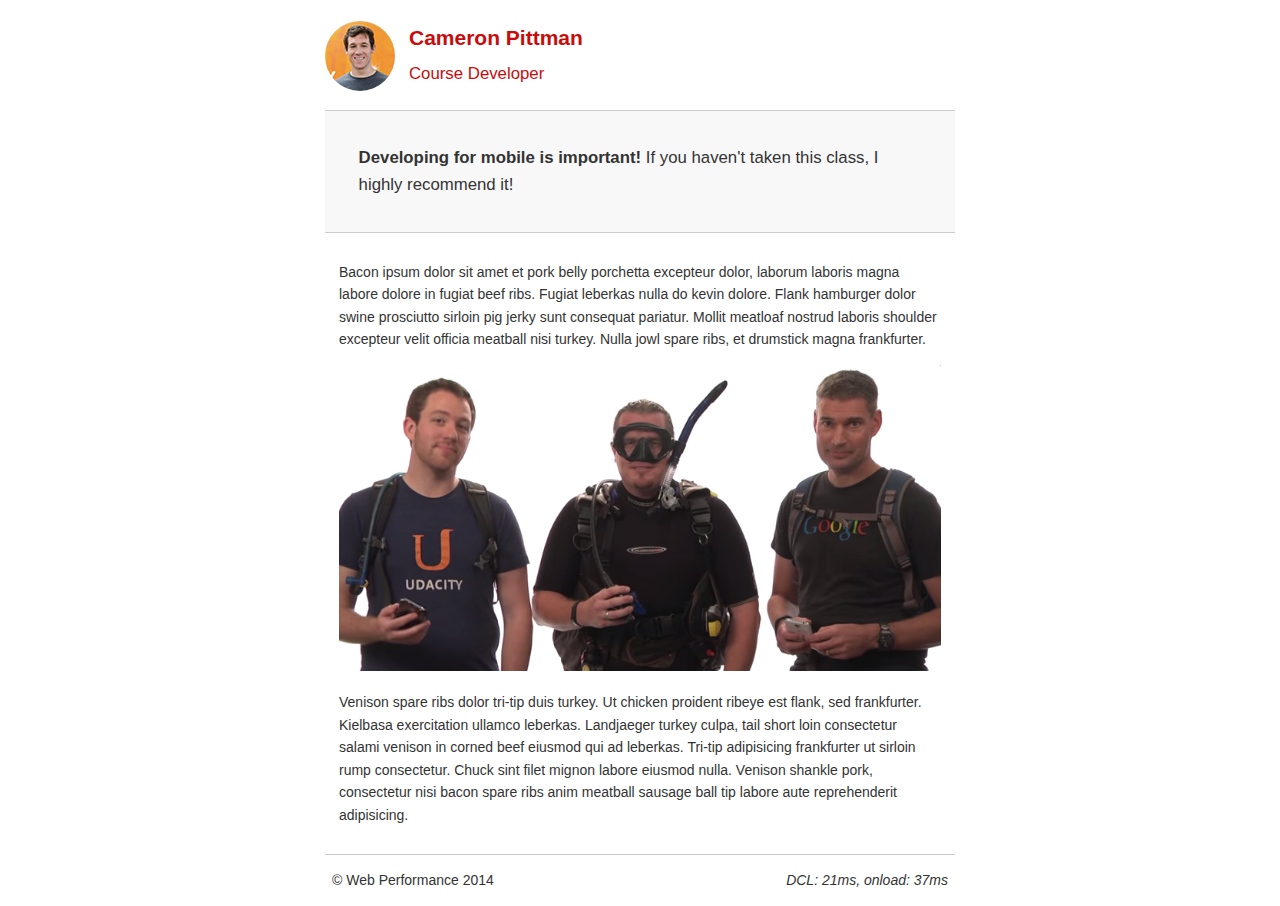
<file: project-mobile.html>
<!DOCTYPE html>
<html lang="en">
  <head>
    <meta charset="utf-8">
    <meta name="viewport" content="width=device-width, initial-scale=1">
    <meta name="description" content=" FILL ME IN ">
    <meta name="author" content=" FILL ME IN ">
    <title>Cameron Pitman: Portfolio</title>

    <!-- Hmm, what is the impact of web fonts on speed? Measure it... -->
    <!-- <link href="//fonts.googleapis.com/css?family=Open+Sans:400,700" rel="stylesheet"> -->

    <link href="css/style.css" rel="stylesheet">
    <link href="css/print.css" rel="stylesheet">

    <script>
      (function(w,g){w['GoogleAnalyticsObject']=g;
      w[g]=w[g]||function(){(w[g].q=w[g].q||[]).push(arguments)};w[g].l=1*new Date();})(window,'ga');

      // TODO: replace with your Google Analytics profile ID.
      ga('create', 'UA-XXXX-Y');
      ga('send', 'pageview');
    </script>
    <script src="http://www.google-analytics.com/analytics.js"></script>
    <script async src="js/perfmatters.js"></script>
  </head>

  <body>
    <header>
      <a href="/"><img src="img/profilepic.jpg"></a>
      <p>Cameron Pittman<br><span>Course Developer</span></p>
    </header>

    <div class="container">
      <div class="hero">
        <strong>Developing for mobile is important!</strong> If you haven't taken this class, I highly recommend it!
      </div>

      <div class="content">
        
        <p>Bacon ipsum dolor sit amet et pork belly porchetta excepteur dolor, laborum laboris magna labore dolore in fugiat beef ribs. Fugiat leberkas nulla do kevin dolore. Flank hamburger dolor swine prosciutto sirloin pig jerky sunt consequat pariatur. Mollit meatloaf nostrud laboris shoulder excepteur velit officia meatball nisi turkey. Nulla jowl spare ribs, et drumstick magna frankfurter.</p>

        <img src="img/mobilewebdev.jpg">

        <p>Venison spare ribs dolor tri-tip duis turkey. Ut chicken proident ribeye est flank, sed frankfurter. Kielbasa exercitation ullamco leberkas. Landjaeger turkey culpa, tail short loin consectetur salami venison in corned beef eiusmod qui ad leberkas. Tri-tip adipisicing frankfurter ut sirloin rump consectetur. Chuck sint filet mignon labore eiusmod nulla. Venison shankle pork, consectetur nisi bacon spare ribs anim meatball sausage ball tip labore aute reprehenderit adipisicing.</p>

    </div>

    <footer>
      <p>&copy; Web Performance 2014 <span id="crp-stats"></span></p>
    </footer>
  </body>
</html>
</file>
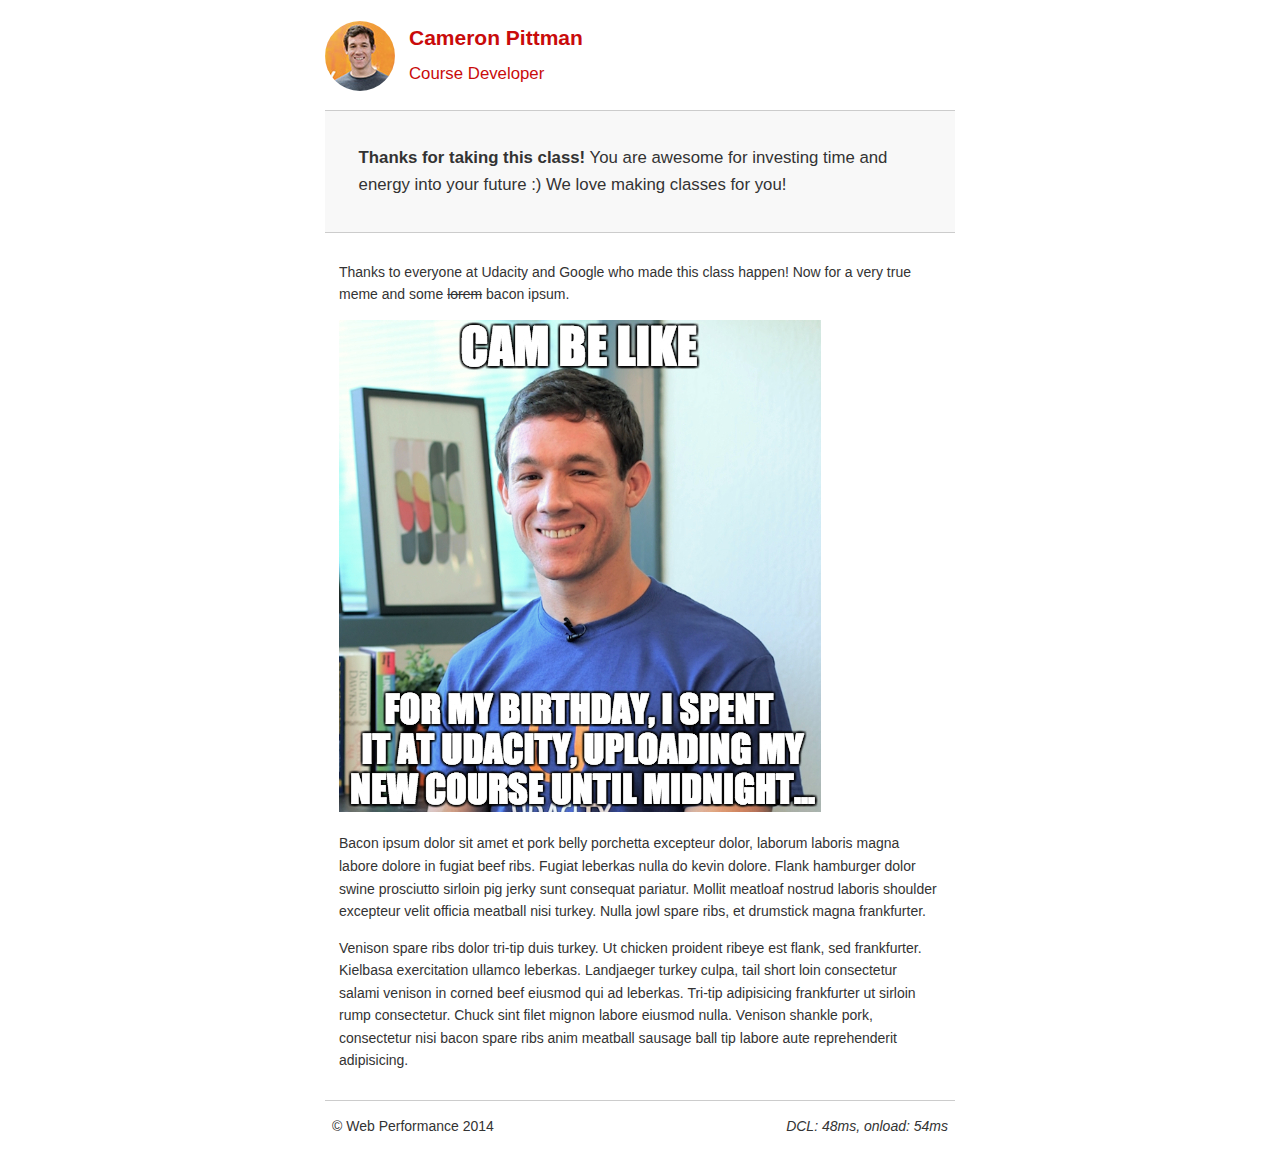
<file: project-webperf.html>
<!DOCTYPE html>
<html lang="en">
  <head>
    <meta charset="utf-8">
    <meta name="viewport" content="width=device-width, initial-scale=1">
    <meta name="description" content=" FILL ME IN ">
    <meta name="author" content=" FILL ME IN ">
    <title>Cameron Pitman: Portfolio</title>

    <!-- Hmm, what is the impact of web fonts on speed? Measure it... -->
    <!-- <link href="//fonts.googleapis.com/css?family=Open+Sans:400,700" rel="stylesheet"> -->

    <link href="css/style.css" rel="stylesheet">
    <link href="css/print.css" rel="stylesheet">

    <script>
      (function(w,g){w['GoogleAnalyticsObject']=g;
      w[g]=w[g]||function(){(w[g].q=w[g].q||[]).push(arguments)};w[g].l=1*new Date();})(window,'ga');

      // TODO: replace with your Google Analytics profile ID.
      ga('create', 'UA-XXXX-Y');
      ga('send', 'pageview');
    </script>
    <script src="http://www.google-analytics.com/analytics.js"></script>
    <script async src="js/perfmatters.js"></script>
  </head>

  <body>
    <header>
      <a href="/"><img src="img/profilepic.jpg"></a>
      <p>Cameron Pittman<br><span>Course Developer</span></p>
    </header>

    <div class="container">
      <div class="hero">
        <strong>Thanks for taking this class!</strong> You are awesome for investing time and energy into your future :) We love making classes for you!
      </div>

      <div class="content">
        
        <p>Thanks to everyone at Udacity and Google who made this class happen! Now for a very true meme and some <strike>lorem</strike> bacon ipsum.</p>

        <img src="img/cam_be_like.jpg">

        <p>Bacon ipsum dolor sit amet et pork belly porchetta excepteur dolor, laborum laboris magna labore dolore in fugiat beef ribs. Fugiat leberkas nulla do kevin dolore. Flank hamburger dolor swine prosciutto sirloin pig jerky sunt consequat pariatur. Mollit meatloaf nostrud laboris shoulder excepteur velit officia meatball nisi turkey. Nulla jowl spare ribs, et drumstick magna frankfurter.</p>

        <p>Venison spare ribs dolor tri-tip duis turkey. Ut chicken proident ribeye est flank, sed frankfurter. Kielbasa exercitation ullamco leberkas. Landjaeger turkey culpa, tail short loin consectetur salami venison in corned beef eiusmod qui ad leberkas. Tri-tip adipisicing frankfurter ut sirloin rump consectetur. Chuck sint filet mignon labore eiusmod nulla. Venison shankle pork, consectetur nisi bacon spare ribs anim meatball sausage ball tip labore aute reprehenderit adipisicing.</p>

    </div>

    <footer>
      <p>&copy; Web Performance 2014 <span id="crp-stats"></span></p>
    </footer>
  </body>
</html>
</file>
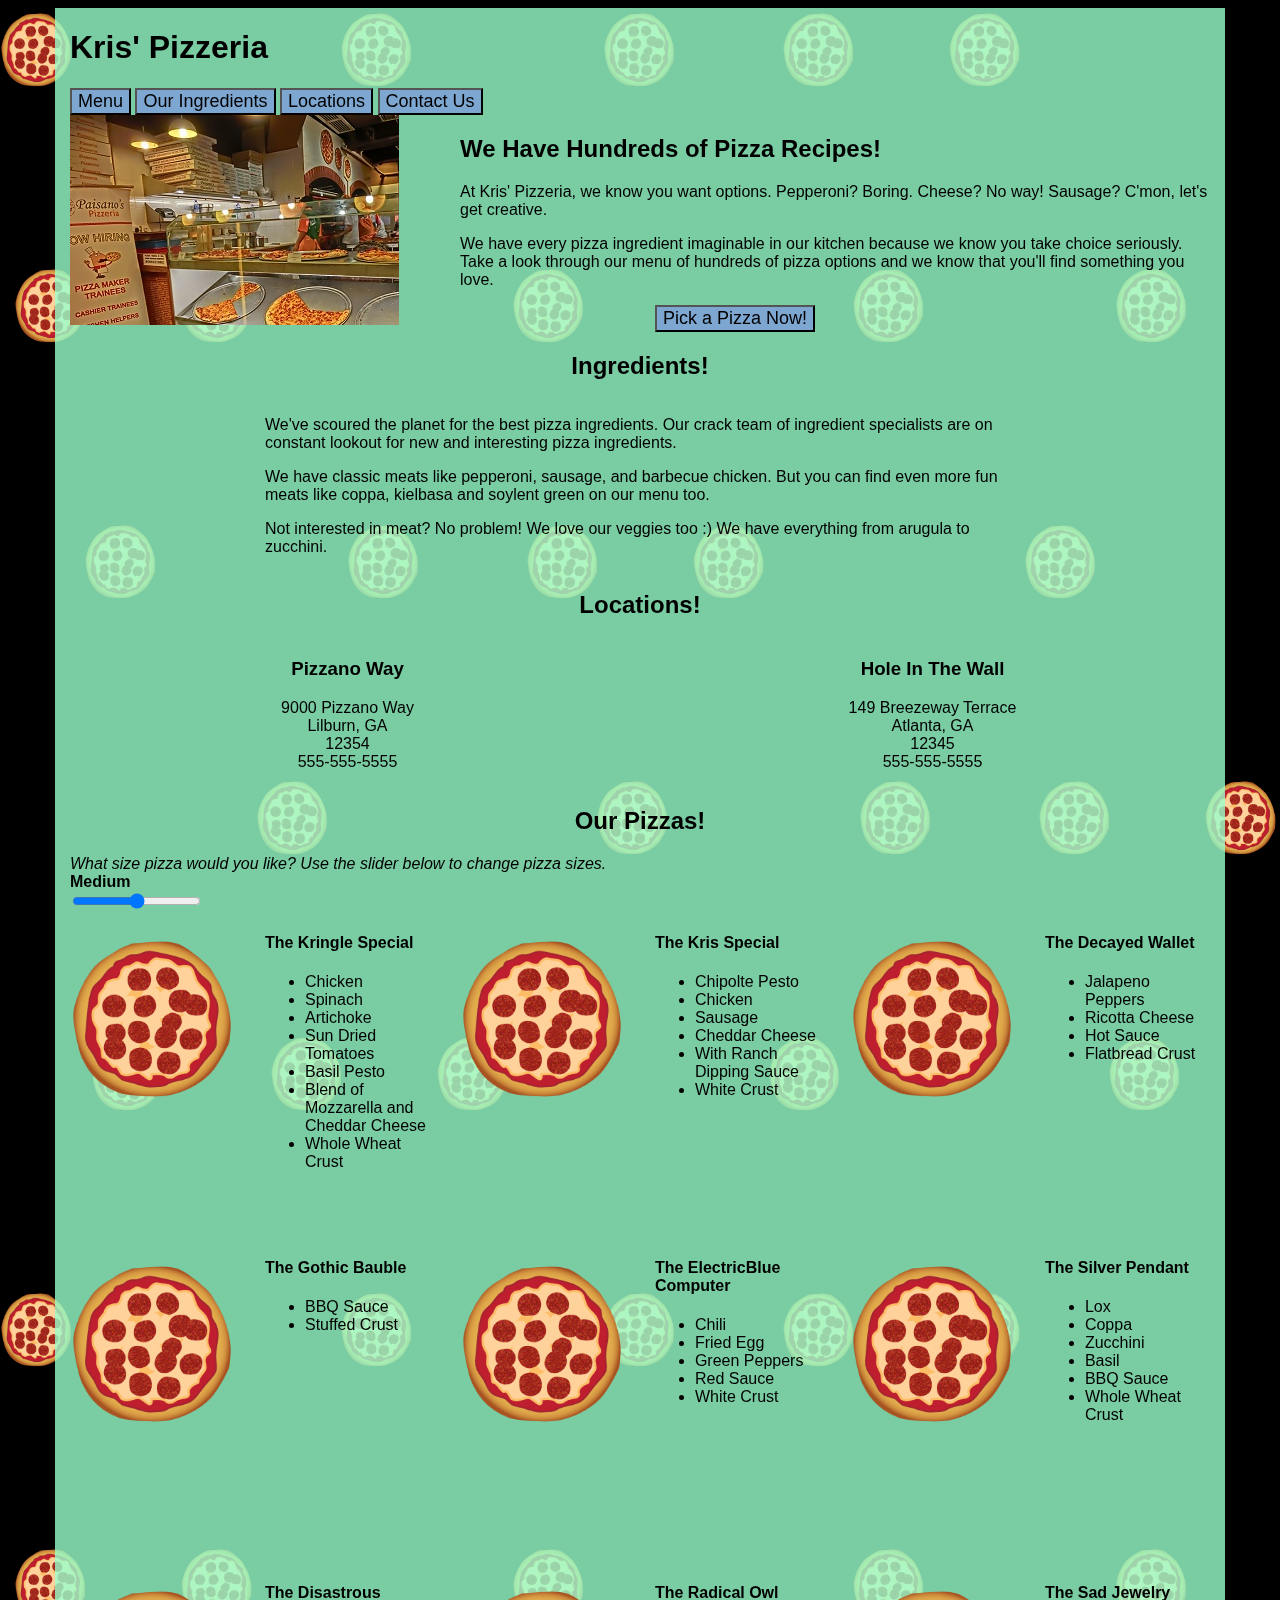
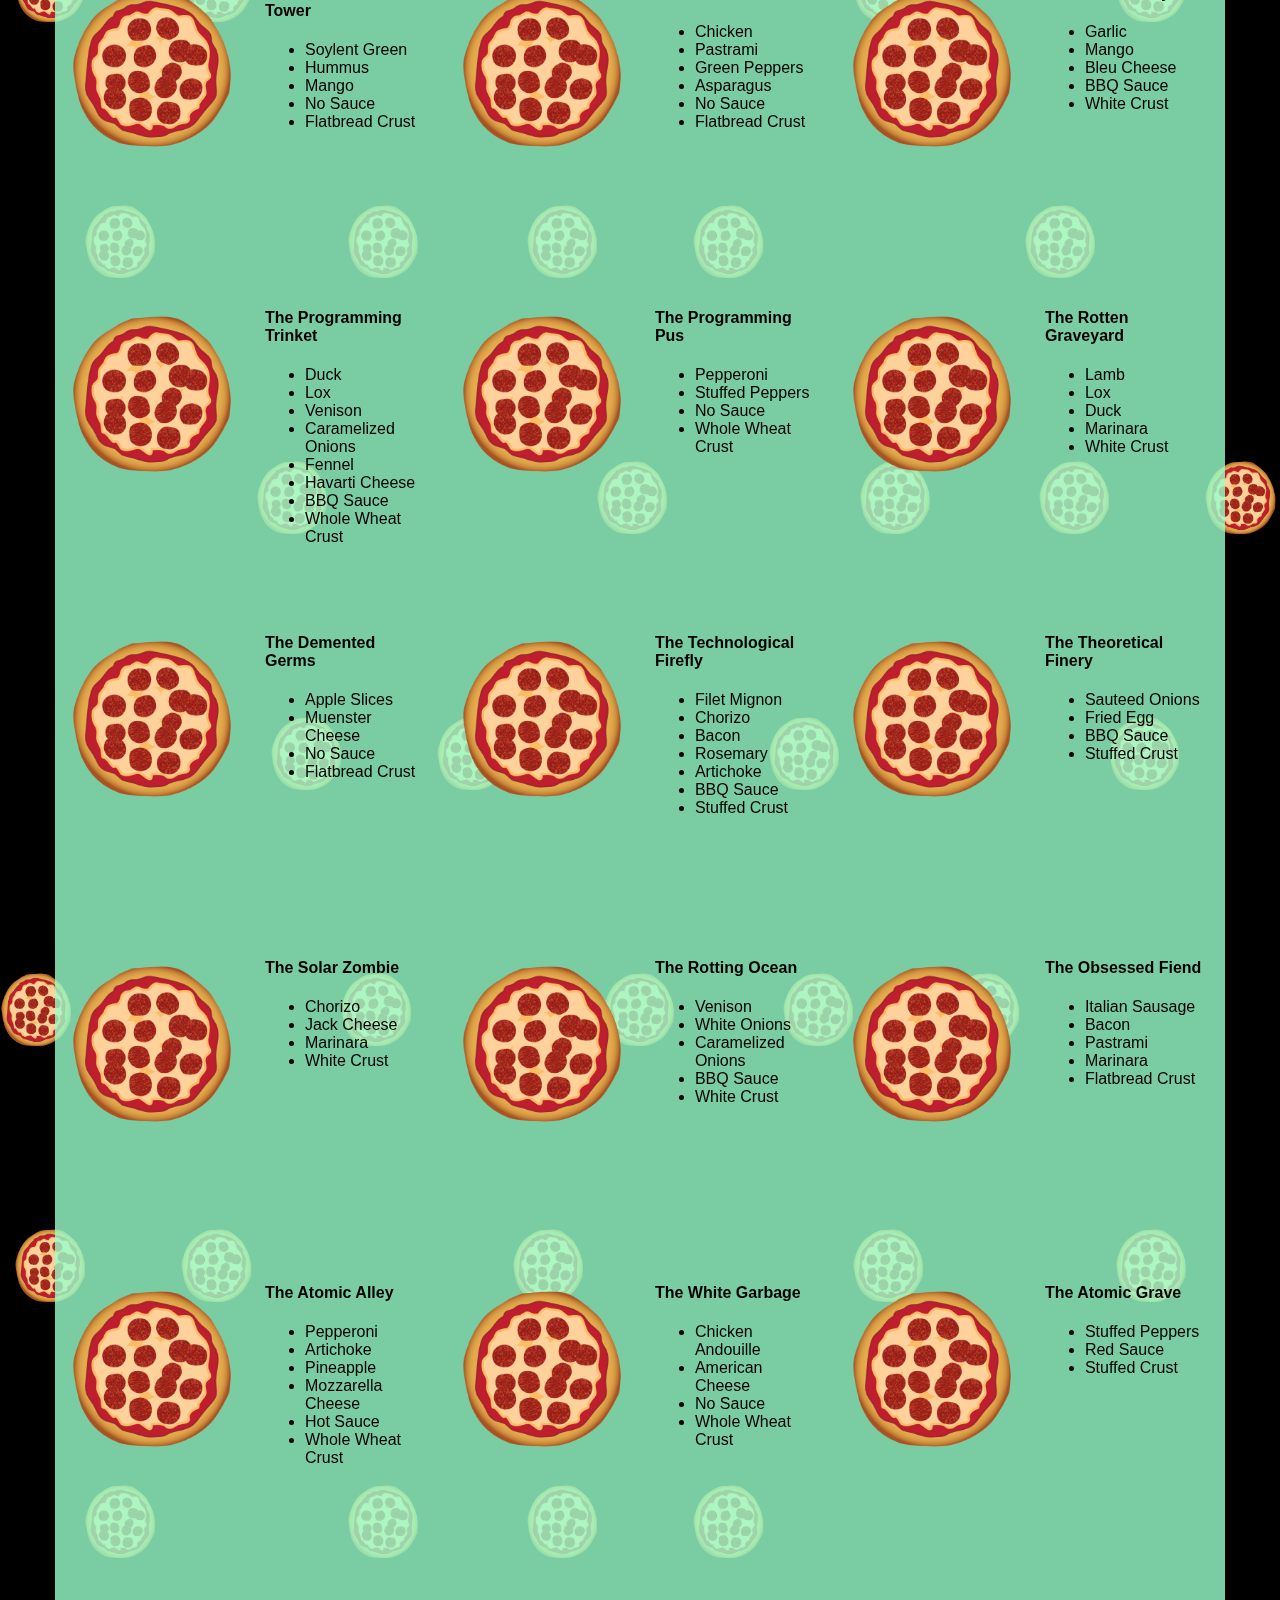
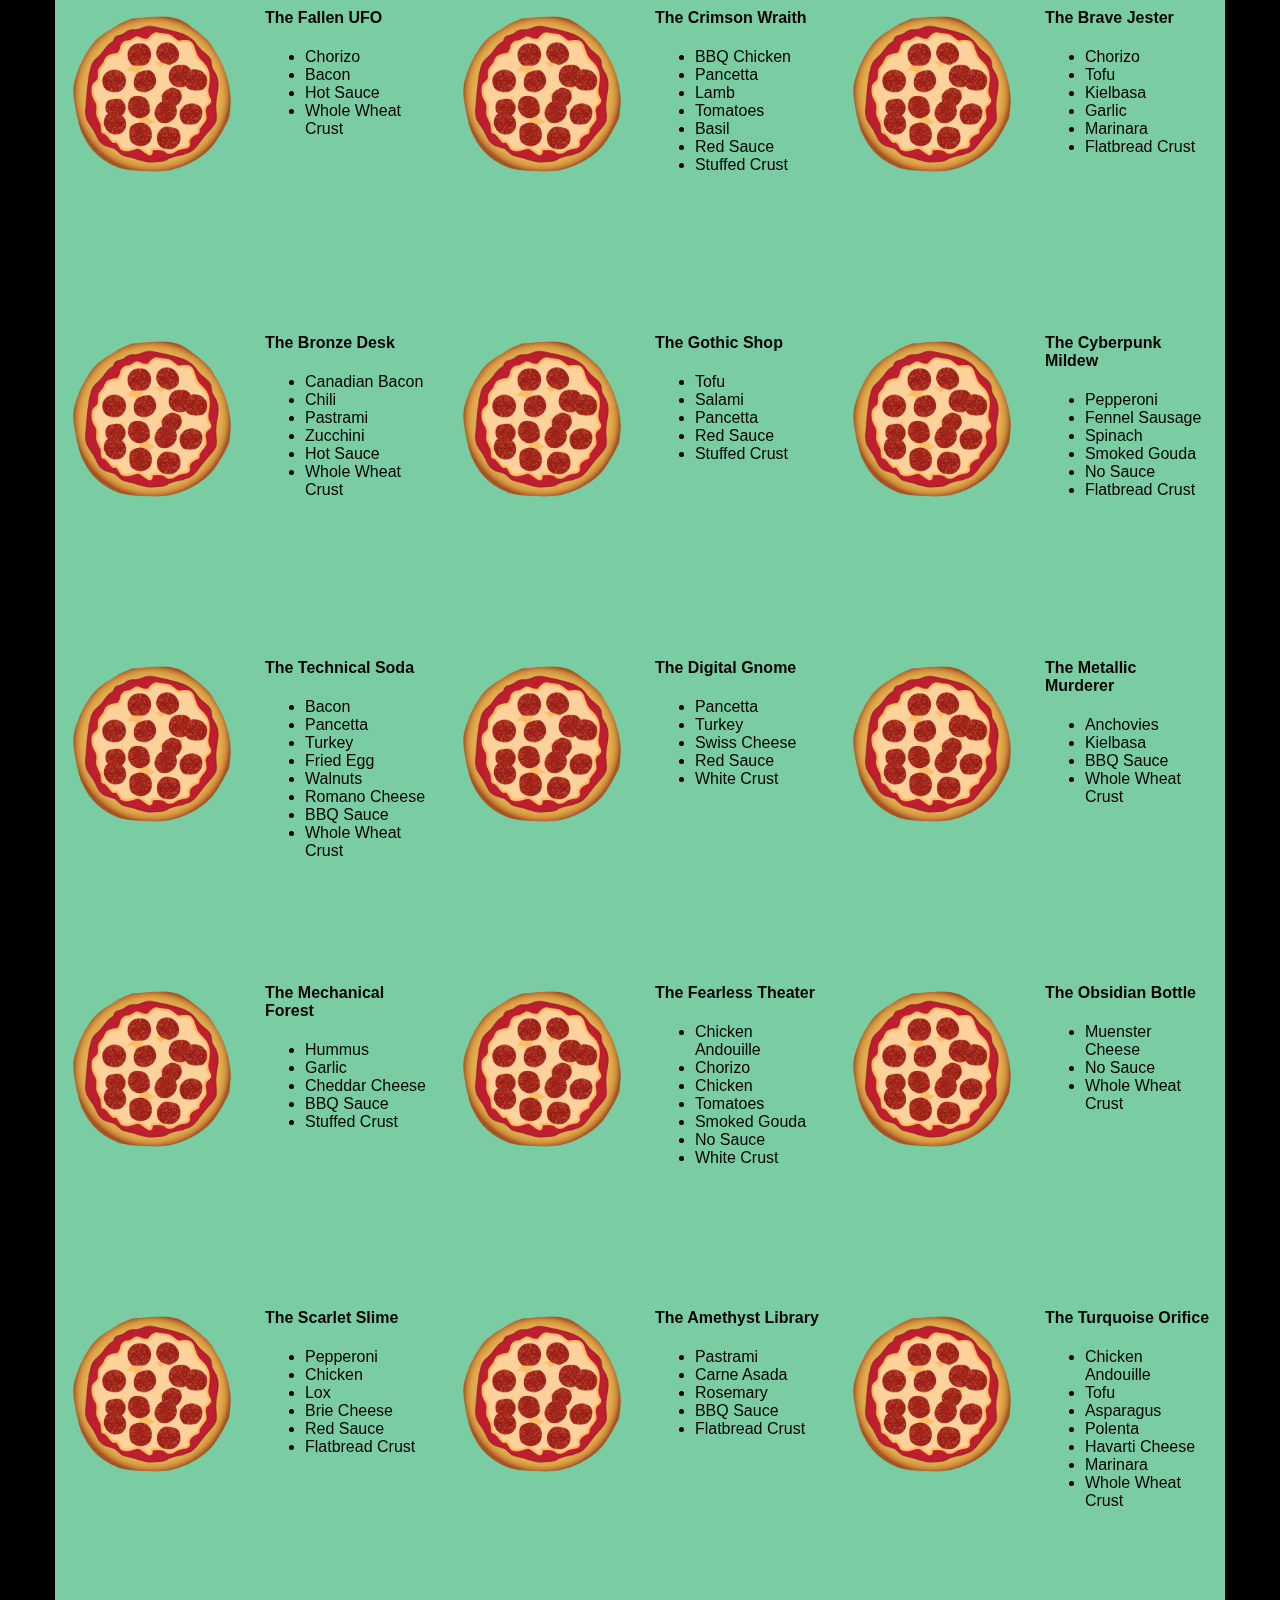
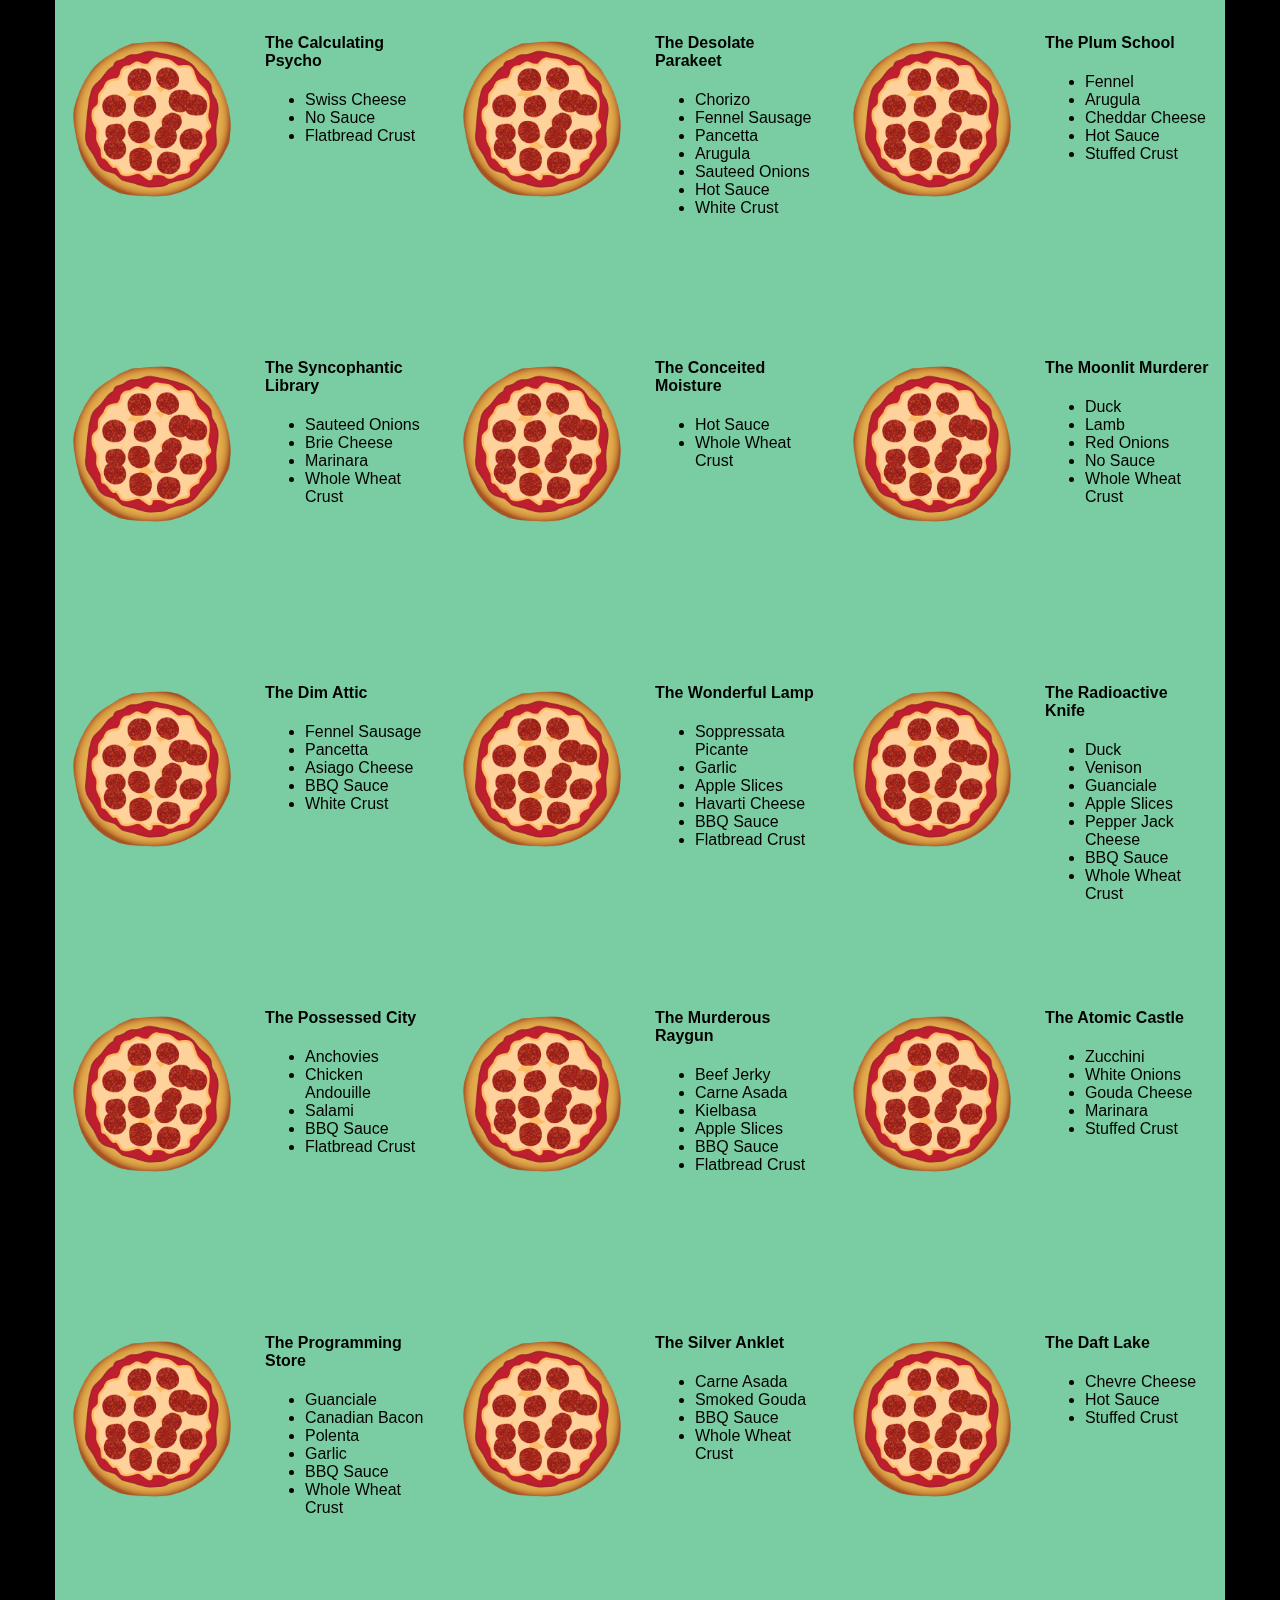
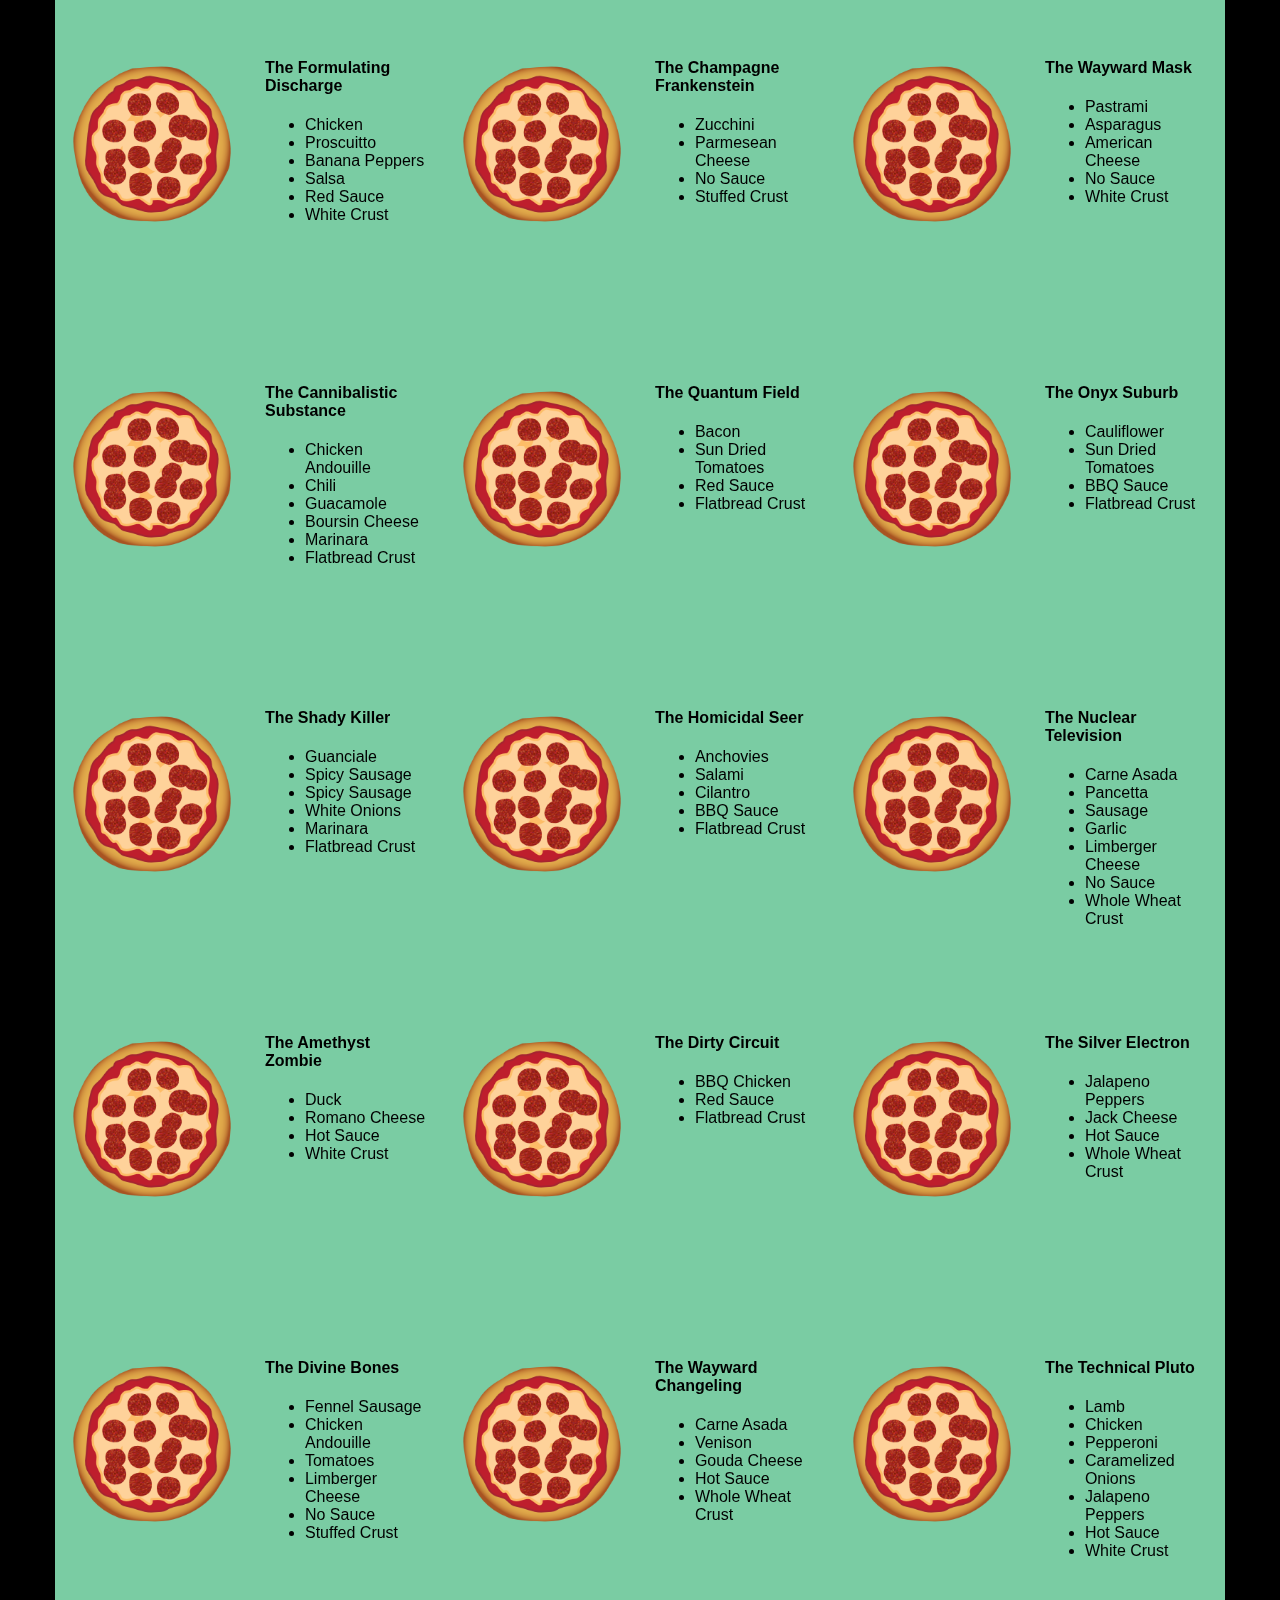
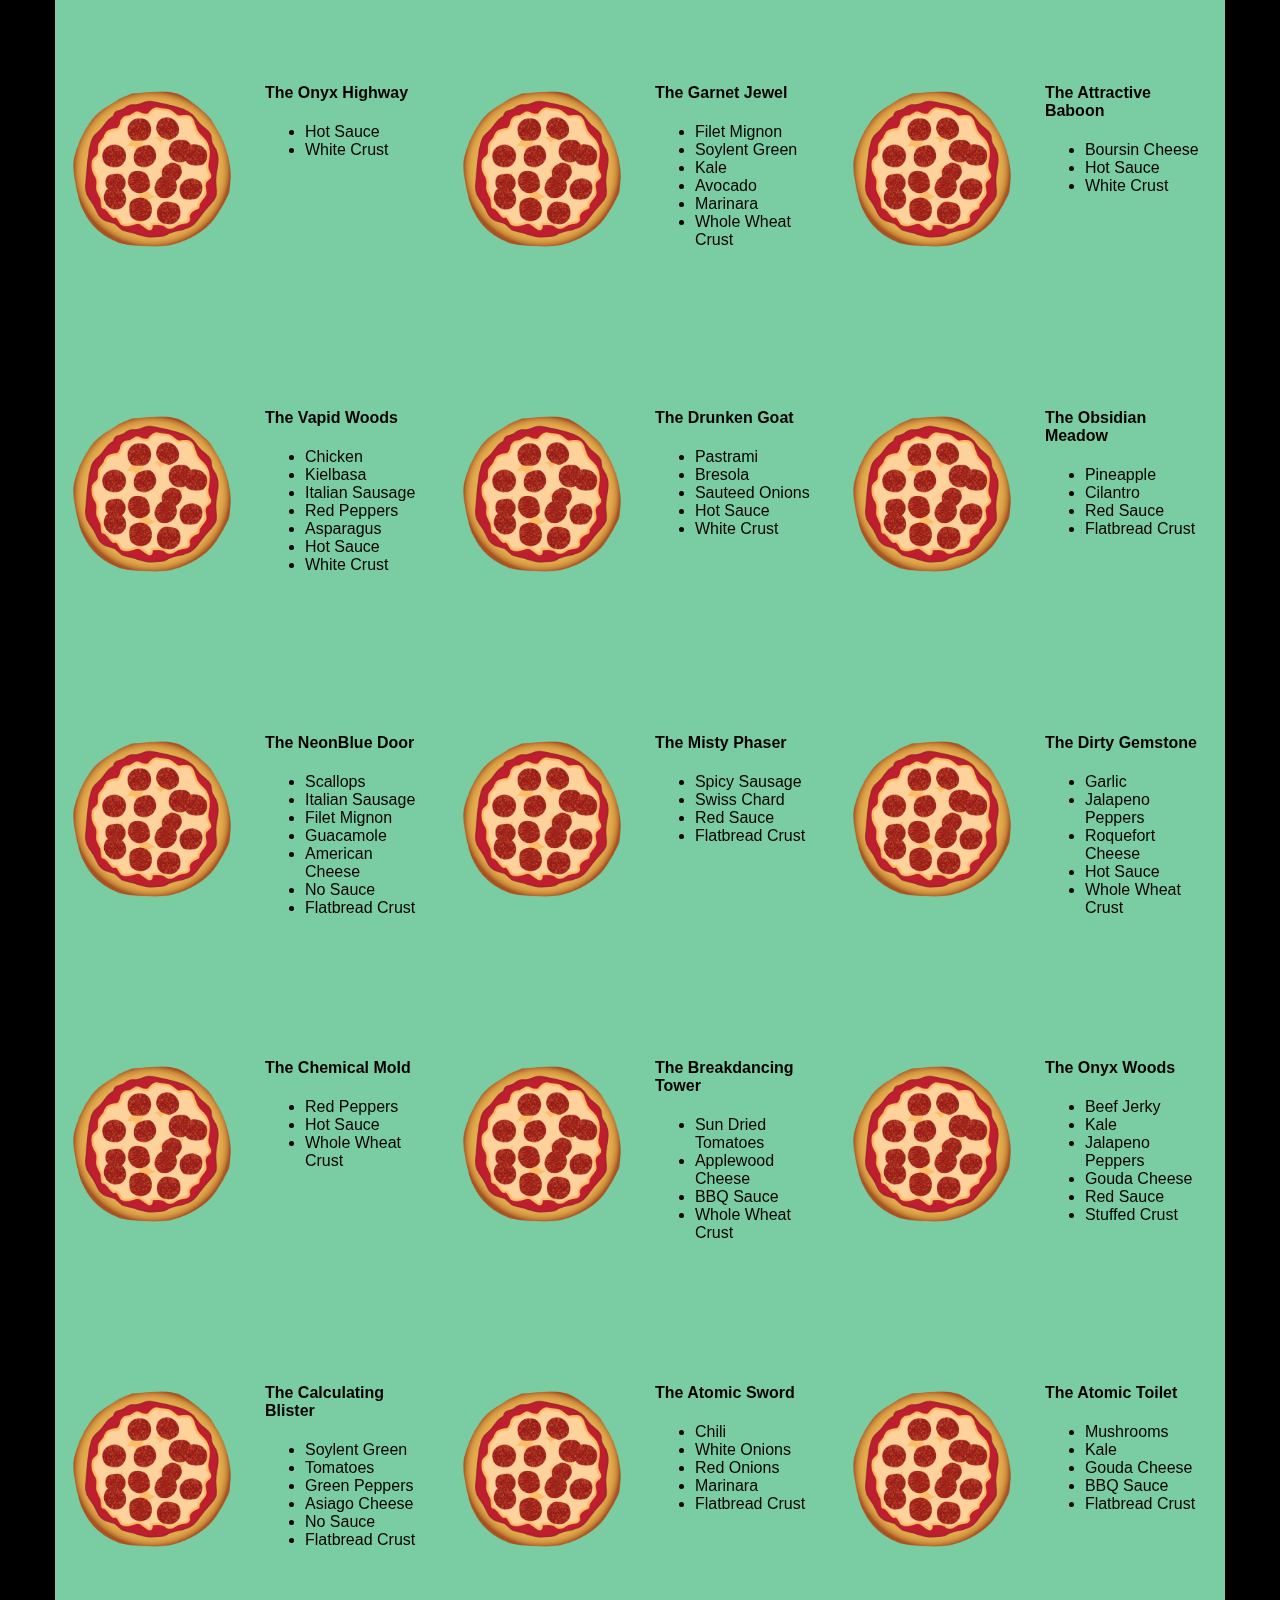
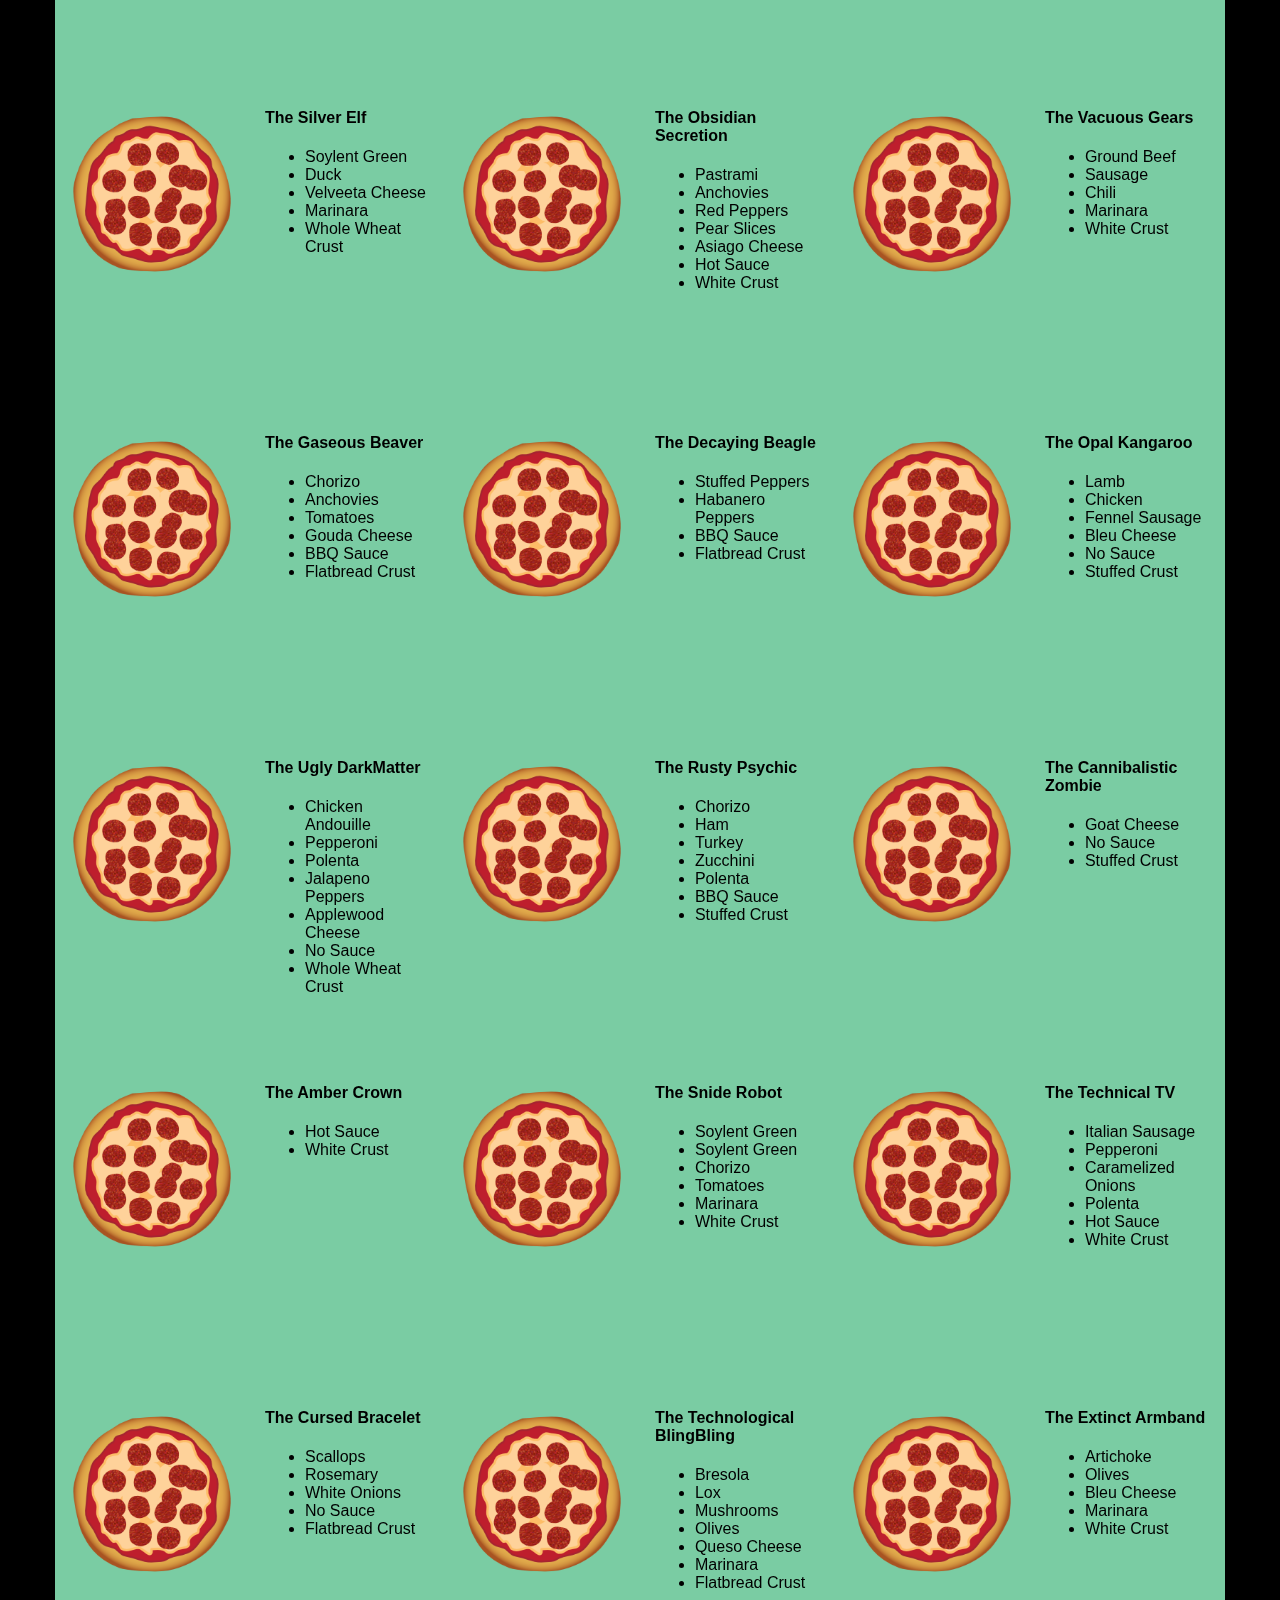
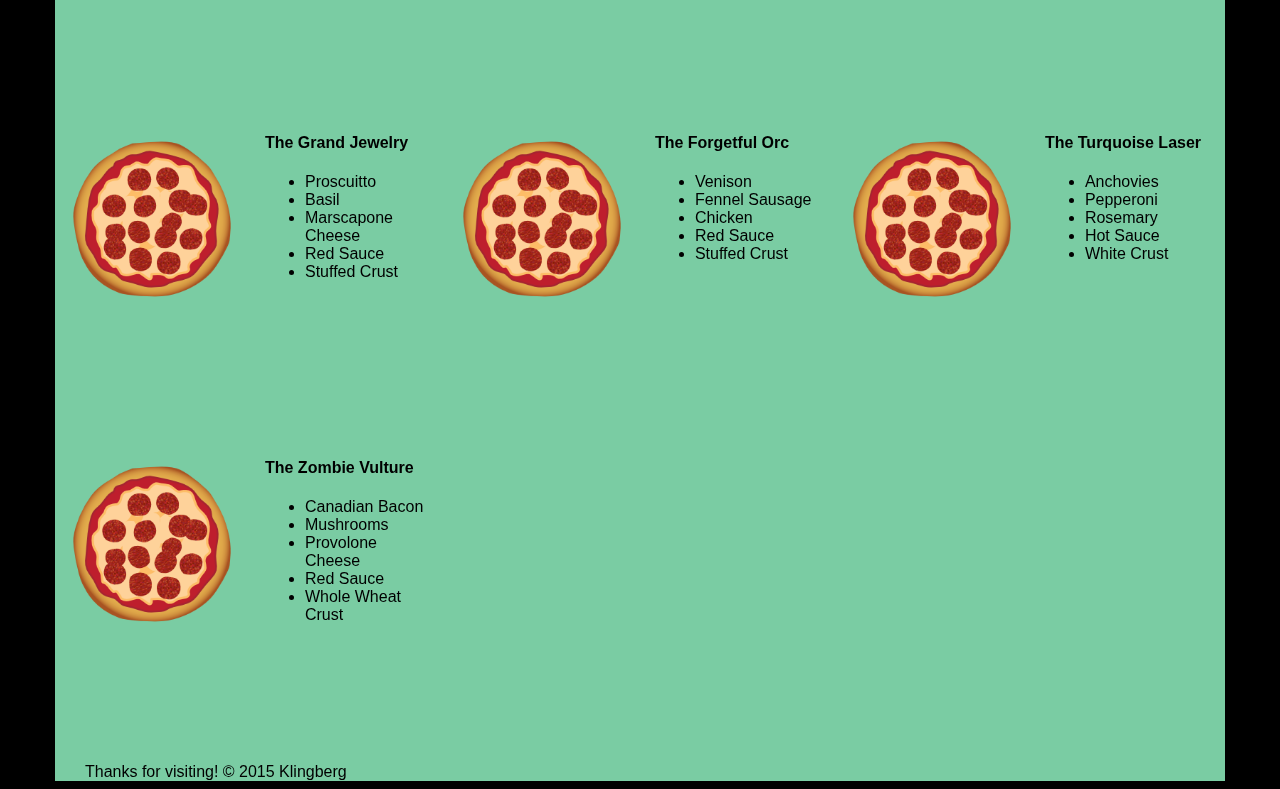
<file: views/pizza.html>
<!DOCTYPE HTML>
<html>

<head>
  <link rel="stylesheet" href="css/style.css">
  <link rel="stylesheet" href="css/bootstrap-grid.css">
</head>

<body>
  <div class="container">
    <div id="header" class="row">
      <div class="col-md-6">
        <div class="row">
          <div class="col-md-12">
            <h1>Kris' Pizzeria</h1>
            <div class="row">
              <div id="menu" class="col-md-12">
                <form action="#randomPizzas">
                  <input type="submit" value="Menu">
                </form>
                <form action="#ingredients">
                  <input type="submit" value="Our Ingredients">
                </form>
                <form action="#locations">
                  <input type="submit" value="Locations">
                </form>
                <form action="#" onsubmit="alert('Thanks for clicking! This button doesn\'t do anything because this is a fake pizzeria :\)')">
                  <input type="submit" value="Contact Us">
                </form>
              </div>
            </div>
          </div>
        </div>
      </div>
      <div id="movingPizzas1" class="col-md-6">
      </div>
    </div>
    <div id="callToAction" class="row">
      <div class="col-md-4">
        <img src="images/pizzeria.jpg" class="img-responsive">
        <!-- Image credit to: http://commons.wikimedia.org/wiki/File:HK_TST_night_%E5%98%89%E8%98%AD%E9%81%93_Granville_Road_restaurant_Paisano's_Pizzeria_pizza_Dec-2013.JPG -->
      </div>
      <div class="col-md-8">
        <div class="row">
          <div class="col-md-12">
            <h2>We Have Hundreds of Pizza Recipes!</h2>
            <p>At Kris' Pizzeria, we know you want options. Pepperoni? Boring. Cheese? No way! Sausage? C'mon, let's get creative.</p>

            <p>We have every pizza ingredient imaginable in our kitchen because we know you take choice seriously. Take a look through our menu of hundreds of pizza options and we know that you'll find something you love.</p>
          </div>
        </div>
        <div class="row">
          <div class="col-md-6 col-md-push-3">
            <form action="#randomPizzas">
              <input type="submit" value="Pick a Pizza Now!">
            </form>
          </div>
        </div>
      </div>
    </div>
    <div id="ingredients" class="row">
      <div class="col-md-8 col-md-push-2">
        <div class="row">
          <div class="col-md-12 centered">
            <h2>Ingredients!</h2>
          </div>
        </div>
        <div class="row">
          <div class="col-md-12">
            <p>We've scoured the planet for the best pizza ingredients. Our crack team of ingredient specialists are on constant lookout for new and interesting pizza ingredients.</p>

            <p>We have classic meats like pepperoni, sausage, and barbecue chicken. But you can find even more fun meats like coppa, kielbasa and soylent green on our menu too.</p>

            <p>Not interested in meat? No problem! We love our veggies too :) We have everything from arugula to zucchini.</p>
          </div>
        </div>
      </div>
    </div>
    <div id="locations" class="row">
      <div class="col-md-12">
        <h2 style="text-align: center">Locations!</h2>
        <div class="row">
          <div class="col-md-6">
            <h3 style="text-align: center">Pizzano Way</h3>
            <p style="text-align: center">9000 Pizzano Way
              <br>Lilburn, GA
              <br>12354
              <br>555-555-5555</p>
          </div>
          <div class="col-md-6">
            <h3 style="text-align: center">Hole In The Wall</h3>
            <p style="text-align: center">149 Breezeway Terrace
              <br>Atlanta, GA
              <br>12345
              <br>555-555-5555</p>
          </div>
        </div>
      </div>
    </div>
    <div id="pizzaGenerator" class="row">
      <div class="col-md-12">
        <h2 style="text-align: center">Our Pizzas!</h2>
        <div class="row">
          <div class="col-md-12">
            <em>What size pizza would you like? Use the slider below to change pizza sizes.</em>
          </div>
          <div id="pizzaSize" class="col-md-6">Medium</div>
          <div class="col-md-12">
            <input id="sizeSlider" type="range" min="1" max="3" value="2" step="1" onchange="resizePizzas(this.value)"></input>
          </div>
        </div>
        <div id="randomPizzas" class="row">
          <div id="pizza0" class="randomPizzaContainer" style="width:33.33%;">
            <div class="col-md-6">
              <img src="images/pizza.png" class="img-responsive">
            </div>
            <div class="col-md-6">
              <h4>The Kringle Special</h4>
              <ul>
                <li>Chicken</li>
                <li>Spinach</li>
                <li>Artichoke</li>
                <li>Sun Dried Tomatoes</li>
                <li>Basil Pesto</li>
                <li>Blend of Mozzarella and Cheddar Cheese</li>
                <li>Whole Wheat Crust</li>
              </ul>
            </div>
          </div>
          <div id="pizza1" class="randomPizzaContainer" style="width:33.33%;">
            <div class="col-md-6">
              <img src="images/pizza.png" class="img-responsive">
            </div>
            <div class="col-md-6">
              <h4>The Kris Special</h4>
              <ul>
                <li>Chipolte Pesto</li>
                <li>Chicken</li>
                <li>Sausage</li>
                <li>Cheddar Cheese</li>
                <li>With Ranch Dipping Sauce</li>
                <li>White Crust</li>
              </ul>
            </div>
          </div>
        </div>
      </div>
    </div>
    <div id="footer" class="col-md-12">Thanks for visiting! &copy; 2015 Klingberg</div>
  </div>
  <script type="text/javascript" src="js/main.js"></script>
</body>

</html>
</file>
<file: css/style.css>
html {
  font-size: 100%;
  overflow-y: scroll;
  -webkit-tap-highlight-color: rgba(0,0,0,0);
  -ms-text-size-adjust: 100%;
  -webkit-text-size-adjust: none;
}

body {
  margin: 0;
  font-size: 14px;
  line-height: 1.61;
  font-weight: 400;
}

body, button, input, select, textarea {
  font-family: 'Open Sans', sans-serif;
  color: #333;
}

a {
  color: #12C;
}

a:visited {
  color: #61C;
}

a:focus {
  outline: thin dotted;
}

a:hover, a:active {
  color: #c00;
  outline: 0;
}

b, strong {
  font-weight: bold;
}

pre, code {
  font-family: monospace, monospace;
  font-size: 1em;
}

ul, ol {
  margin: 1em 0;
  padding: 0 0 0 20px;
}

img {
  border: 0;
  max-width: 100%;
}

body {
  background: #fff;
}

header, footer, .container {
  max-width: 45em;
  margin: 0 auto;
}

header {
  padding: 0 0.5em;
  color: #C90B0B;
}

header img {
  border-radius: 40px;
  float: left;
}

header p {
  font-size: 1.5em;
  font-weight: bold;
  padding-left: 4em;
}

header p span {
  font-size: 0.8em;
  font-weight: normal;
}

.hero {
  padding: 2em;
  background-color: #f8f8f8;
  font-size: 1.2em;
  border-bottom: 1px solid #ccc;
  border-top: 1px solid #ccc;
}

.content {
  padding: 1em 1em;
}

.content li {
  list-style-type: none;
  font-size: 1.1em;
}

li img {
  float: left;
  padding-right: 1em;
}

li p {
  font-size: 0.9em;
  font-style: italic;
}

footer {
  padding: 0 0.5em;
  border-top: 1px solid #ccc;
}

footer span {
  float: right;
  font-style: italic;
}

/* Smartphones (portrait) */
@media only screen and (max-width: 480px) {
  body {
    font-size: 16px;
  }

  header p {
    padding-left: 4.5em;
  };
}
</file>
<file: css/print.css>
@media print {
  * { background: transparent !important; color: black !important; text-shadow: none !important; filter:none !important; -ms-filter: none !important; }
  a, a:visited { color: #444 !important; text-decoration: underline; }
  a[href]:after { content: " (" attr(href) ")"; }
  tr, img { page-break-inside: avoid; }
  img { max-width: 100% !important; }
  @page { margin: 0.5cm; }
  p, h2, h3 { orphans: 3; widows: 3; }
  h2, h3{ page-break-after: avoid; }
}
</file>
<file: views/css/style.css>
/** {
  outline: 1px solid red !important;
}*/
* {
  -webkit-box-sizing: border-box;
  -moz-box-sizing: border-box;
  -box-sizing: border-box;
}

body {
  font-family: "Trebuchet MS", Helvetica, sans-serif;
  background: black;
}

input {
  background: rgba(128, 128, 255, 0.5);
  font-size: 18px;
}

form {
  display: inline-block;
}

.centered {
  text-align: center;
}

#pizzaSize {
  font-weight: 800;
}

.mover {
  position: fixed;
  width: 256px;
  z-index: -1;
  will-change: transform;
  transform: translateZ(0);
}

.randomPizzaContainer {
  float: left;
  display: flex;
}

.randomPizzaContainer:after {
  content: "";
  display: table;
  clear:both;
}

 .container {
  background-color: rgba(153,255,204,0.8);
}
</file>
